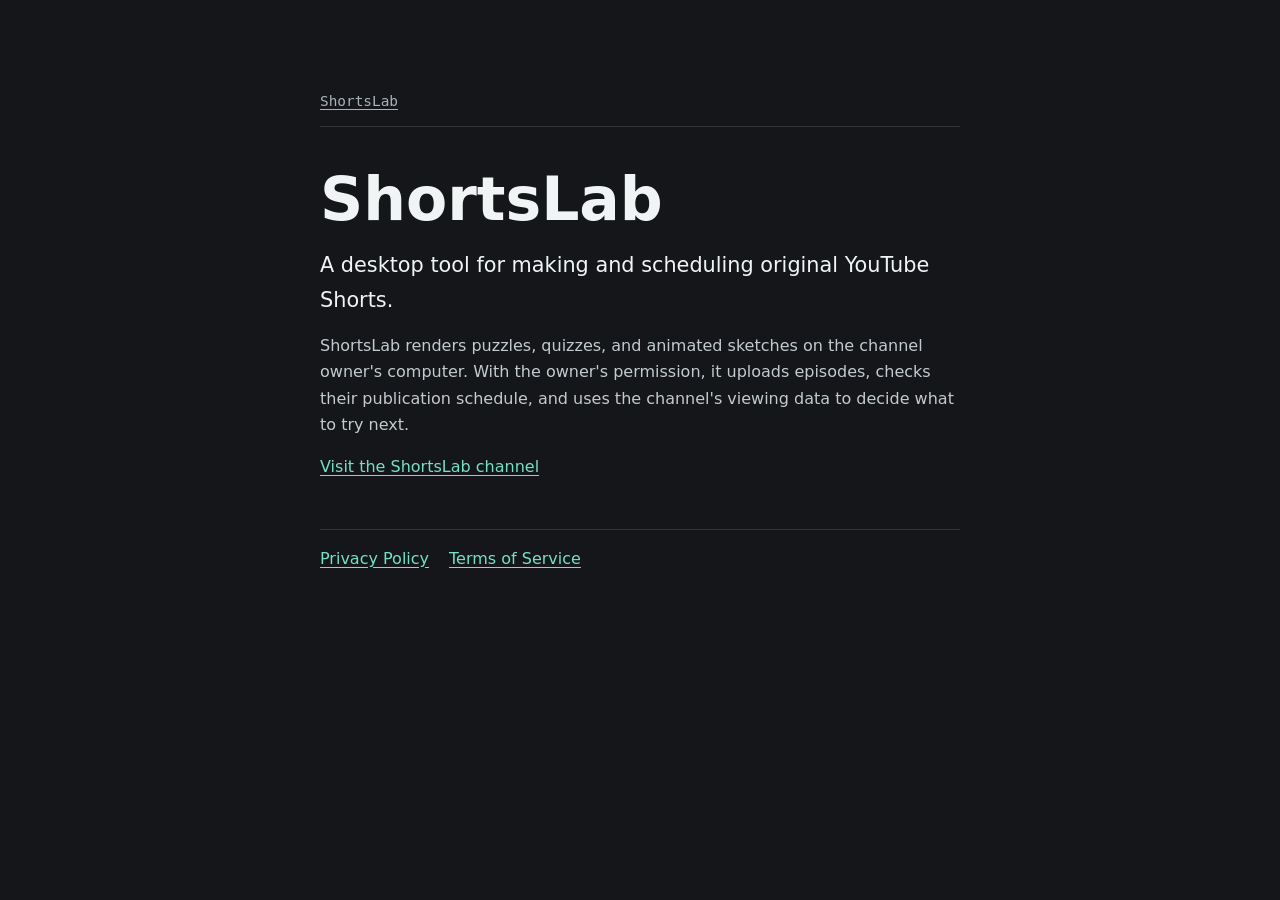
<file: index.html>
<!doctype html>
<html lang="en">
<meta charset="utf-8">
<meta name="viewport" content="width=device-width, initial-scale=1">
<meta name="description" content="ShortsLab is a desktop tool for creating, scheduling, and measuring original YouTube Shorts.">
<title>ShortsLab</title>
<link rel="stylesheet" href="site.css">
<main>
  <header><a href="./" aria-current="page">ShortsLab</a></header>
  <h1>ShortsLab</h1>
  <p class="lead">A desktop tool for making and scheduling original YouTube Shorts.</p>
  <p>ShortsLab renders puzzles, quizzes, and animated sketches on the channel owner's computer. With the owner's permission, it uploads episodes, checks their publication schedule, and uses the channel's viewing data to decide what to try next.</p>
  <p><a href="https://www.youtube.com/@WatchShortsLab">Visit the ShortsLab channel</a></p>
  <footer><a href="privacy.html">Privacy Policy</a><a href="terms.html">Terms of Service</a></footer>
</main>
</html>
</file>
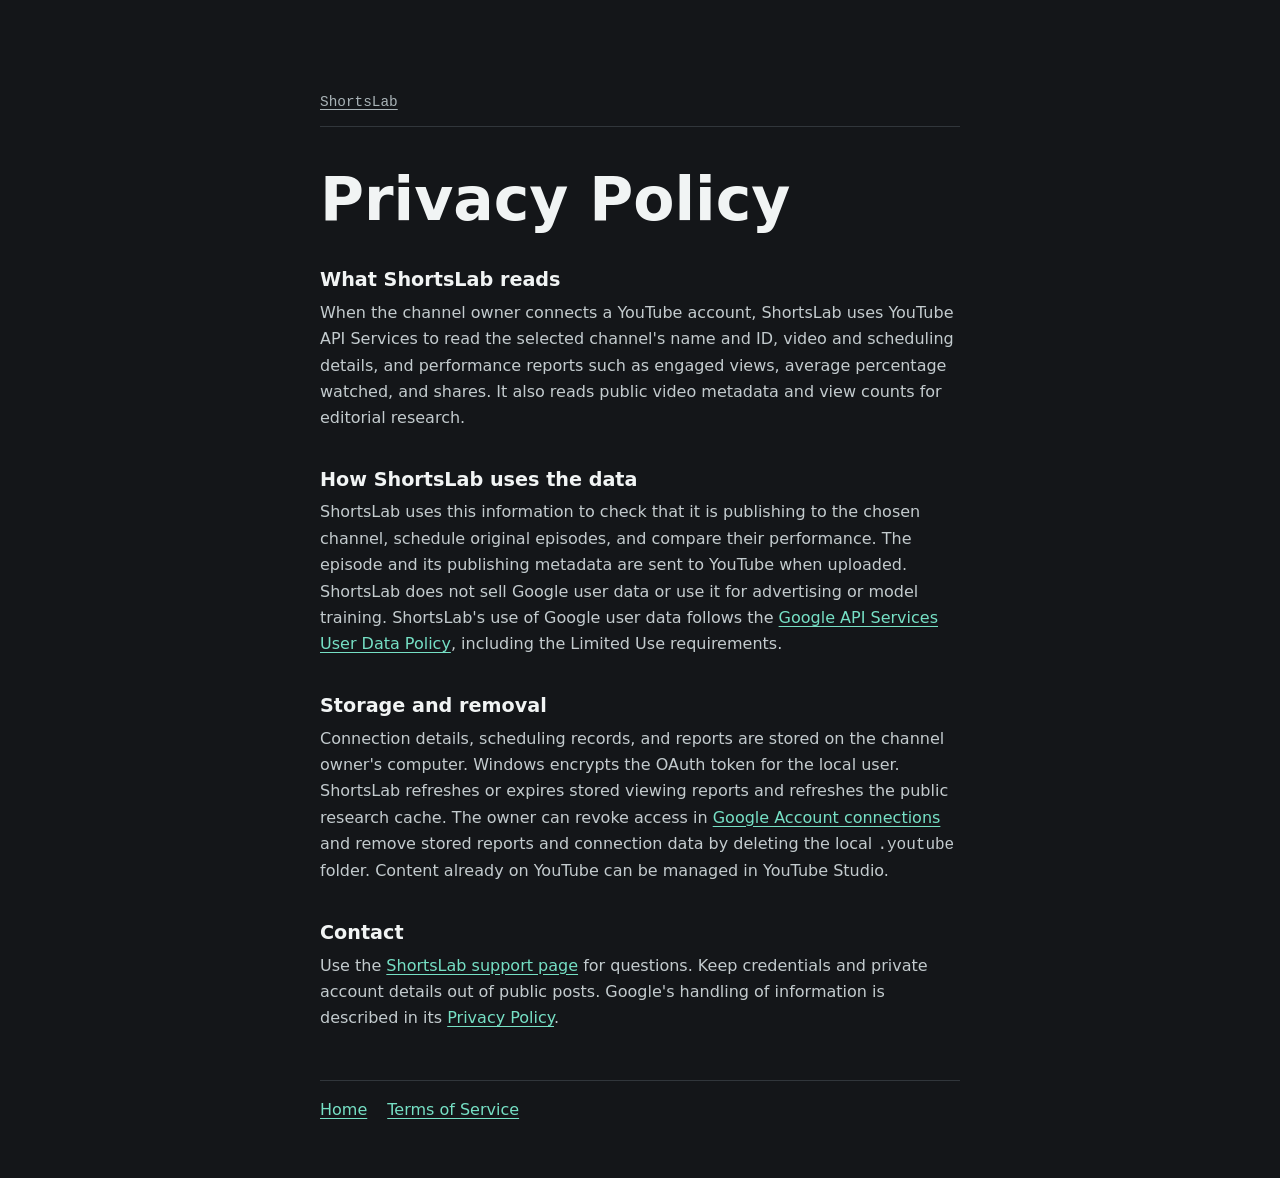
<file: privacy.html>
<!doctype html>
<html lang="en">
<meta charset="utf-8">
<meta name="viewport" content="width=device-width, initial-scale=1">
<title>Privacy Policy · ShortsLab</title>
<link rel="stylesheet" href="site.css">
<main>
  <header><a href="./">ShortsLab</a></header>
  <h1>Privacy Policy</h1>
  <h2>What ShortsLab reads</h2>
  <p>When the channel owner connects a YouTube account, ShortsLab uses YouTube API Services to read the selected channel's name and ID, video and scheduling details, and performance reports such as engaged views, average percentage watched, and shares. It also reads public video metadata and view counts for editorial research.</p>
  <h2>How ShortsLab uses the data</h2>
  <p>ShortsLab uses this information to check that it is publishing to the chosen channel, schedule original episodes, and compare their performance. The episode and its publishing metadata are sent to YouTube when uploaded. ShortsLab does not sell Google user data or use it for advertising or model training. ShortsLab's use of Google user data follows the <a href="https://developers.google.com/terms/api-services-user-data-policy">Google API Services User Data Policy</a>, including the Limited Use requirements.</p>
  <h2>Storage and removal</h2>
  <p>Connection details, scheduling records, and reports are stored on the channel owner's computer. Windows encrypts the OAuth token for the local user. ShortsLab refreshes or expires stored viewing reports and refreshes the public research cache. The owner can revoke access in <a href="https://myaccount.google.com/connections">Google Account connections</a> and remove stored reports and connection data by deleting the local <code>.youtube</code> folder. Content already on YouTube can be managed in YouTube Studio.</p>
  <h2>Contact</h2>
  <p>Use the <a href="https://github.com/ImMesya/shortslab-site/issues">ShortsLab support page</a> for questions. Keep credentials and private account details out of public posts. Google's handling of information is described in its <a href="https://policies.google.com/privacy">Privacy Policy</a>.</p>
  <footer><a href="./">Home</a><a href="terms.html">Terms of Service</a></footer>
</main>
</html>
</file>
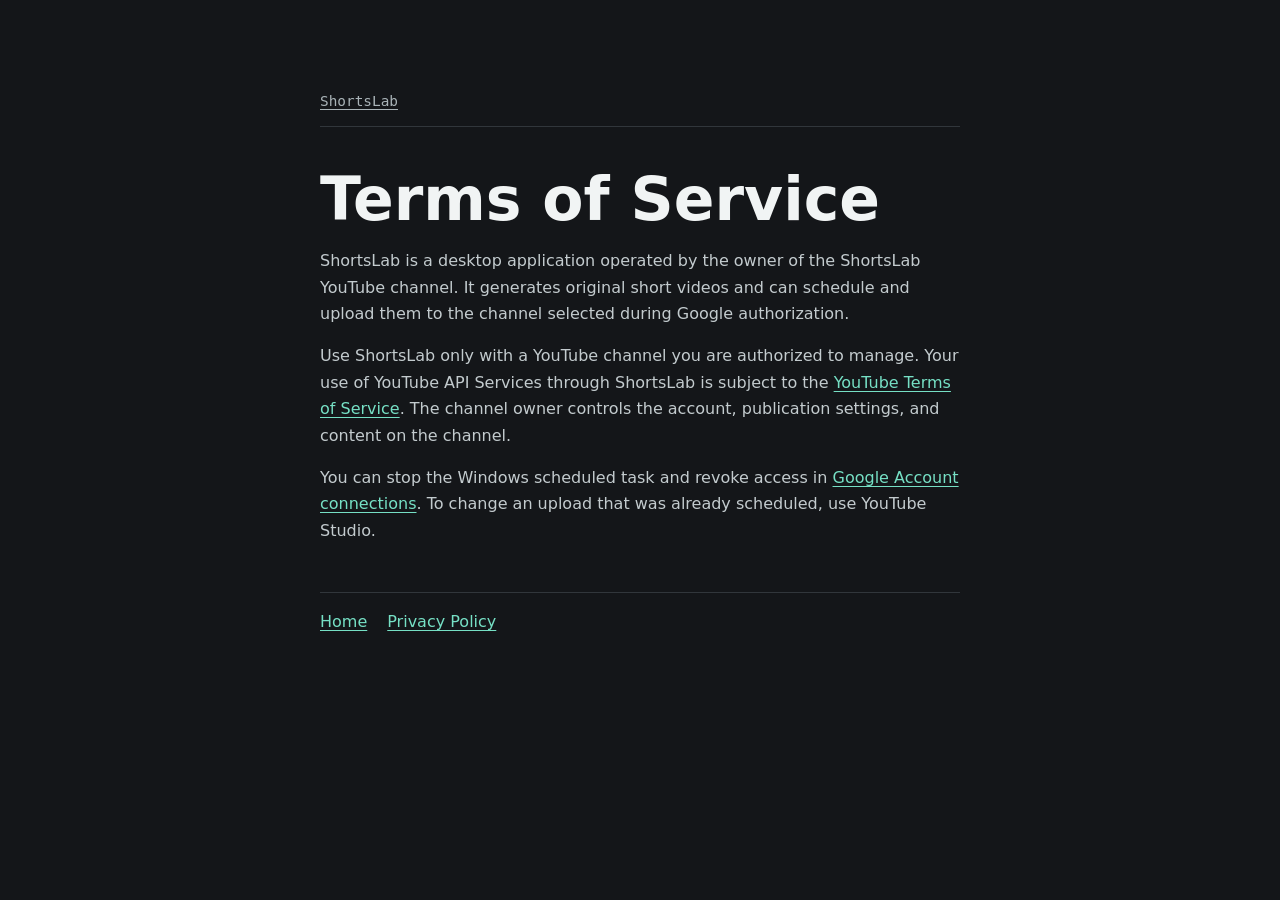
<file: terms.html>
<!doctype html>
<html lang="en">
<meta charset="utf-8">
<meta name="viewport" content="width=device-width, initial-scale=1">
<title>Terms of Service · ShortsLab</title>
<link rel="stylesheet" href="site.css">
<main>
  <header><a href="./">ShortsLab</a></header>
  <h1>Terms of Service</h1>
  <p>ShortsLab is a desktop application operated by the owner of the ShortsLab YouTube channel. It generates original short videos and can schedule and upload them to the channel selected during Google authorization.</p>
  <p>Use ShortsLab only with a YouTube channel you are authorized to manage. Your use of YouTube API Services through ShortsLab is subject to the <a href="https://www.youtube.com/t/terms">YouTube Terms of Service</a>. The channel owner controls the account, publication settings, and content on the channel.</p>
  <p>You can stop the Windows scheduled task and revoke access in <a href="https://myaccount.google.com/connections">Google Account connections</a>. To change an upload that was already scheduled, use YouTube Studio.</p>
  <footer><a href="./">Home</a><a href="privacy.html">Privacy Policy</a></footer>
</main>
</html>
</file>
<file: site.css>
:root {
  color-scheme: dark;
  background: #141619;
  color: #f1f4f4;
  font: 1rem / 1.65 system-ui, sans-serif;
}
main {
  max-width: 40rem;
  padding: clamp(2rem, 8vw, 5rem) 1.5rem 3rem;
  margin: auto;
}
header { border-bottom: 1px solid #31363b; padding-bottom: .75rem; }
header a { color: #a9b3b7; font: .9rem ui-monospace, monospace; }
h1 { font-size: clamp(2rem, 8vw, 3.75rem); line-height: 1.08; margin: 2.5rem 0 1rem; }
h2 { font-size: 1.2rem; margin: 2rem 0 .25rem; }
p { color: #c3cbce; margin: 0 0 1rem; }
.lead { color: #f1f4f4; font-size: 1.3rem; }
a { color: #76e0c5; text-underline-offset: .2em; }
footer { display: flex; gap: 1.25rem; margin-top: 3rem; border-top: 1px solid #31363b; padding-top: 1rem; }
</file>
